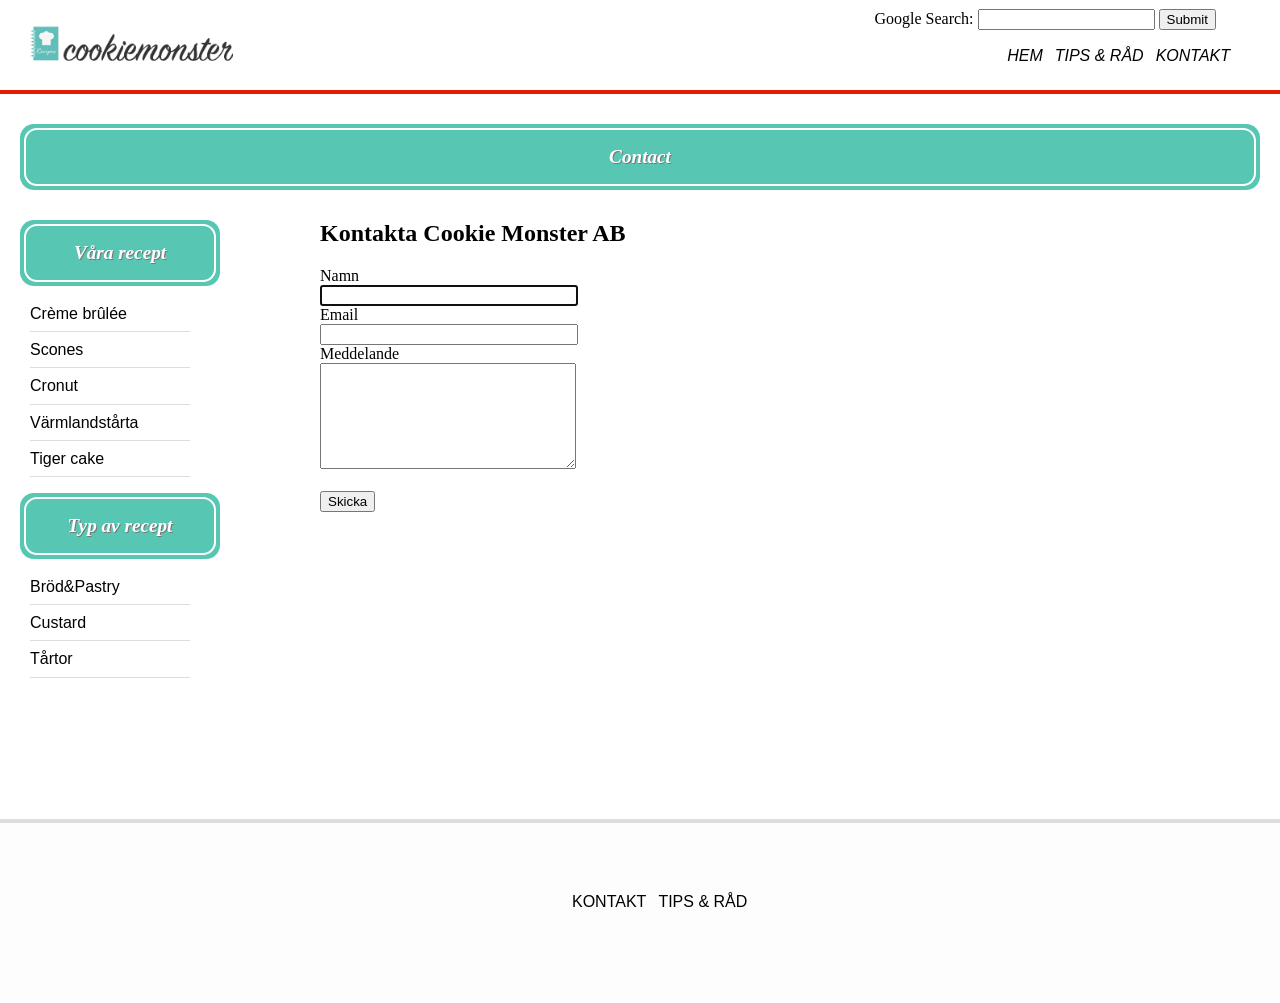
<file: contact.html>
<!Doctype html>
<html>
<head>
    <meta charset="utf-8">
    <title>Contact</title>
    <link rel="stylesheet" href="style/main-style.css">
    <script src="https://ajax.googleapis.com/ajax/libs/jquery/1.12.0/jquery.min.js"></script>
</head>
<body id="contactpage">
<div id="header"></div>
<main>
    <div class="info-box">
    <h1>Contact</h1>
    </div>
    <div id="aside"></div>
    <form class="contactForm" action="/" method="post">
    <h2>Kontakta Cookie Monster AB</h2>
    <label>
        <span>Namn</span><br/>
        <input  style="margin-right:10px; width:250px;" type="text" tabindex="1" required autofocus>
        <br/>
    </label>
    <label>
        <span>Email</span><br/>
        <input style="margin-right:10px; width:250px;" type="email" tabindex="2" required>
        <br/>
    </label>
    <label>
        <span>Meddelande</span><br/>
        <textarea style="margin-right:10px; width:250px; height: 100px;" tabindex="10" required></textarea>
    <br/>
    </label>
    <br>
    <button name="submit" type="submit" id="contact-submit">Skicka</button>
    </form>
</main>
<div id="footer"></div>
<script type="text/javascript" src="js/script.js"></script>
</body>
</html>
</file>
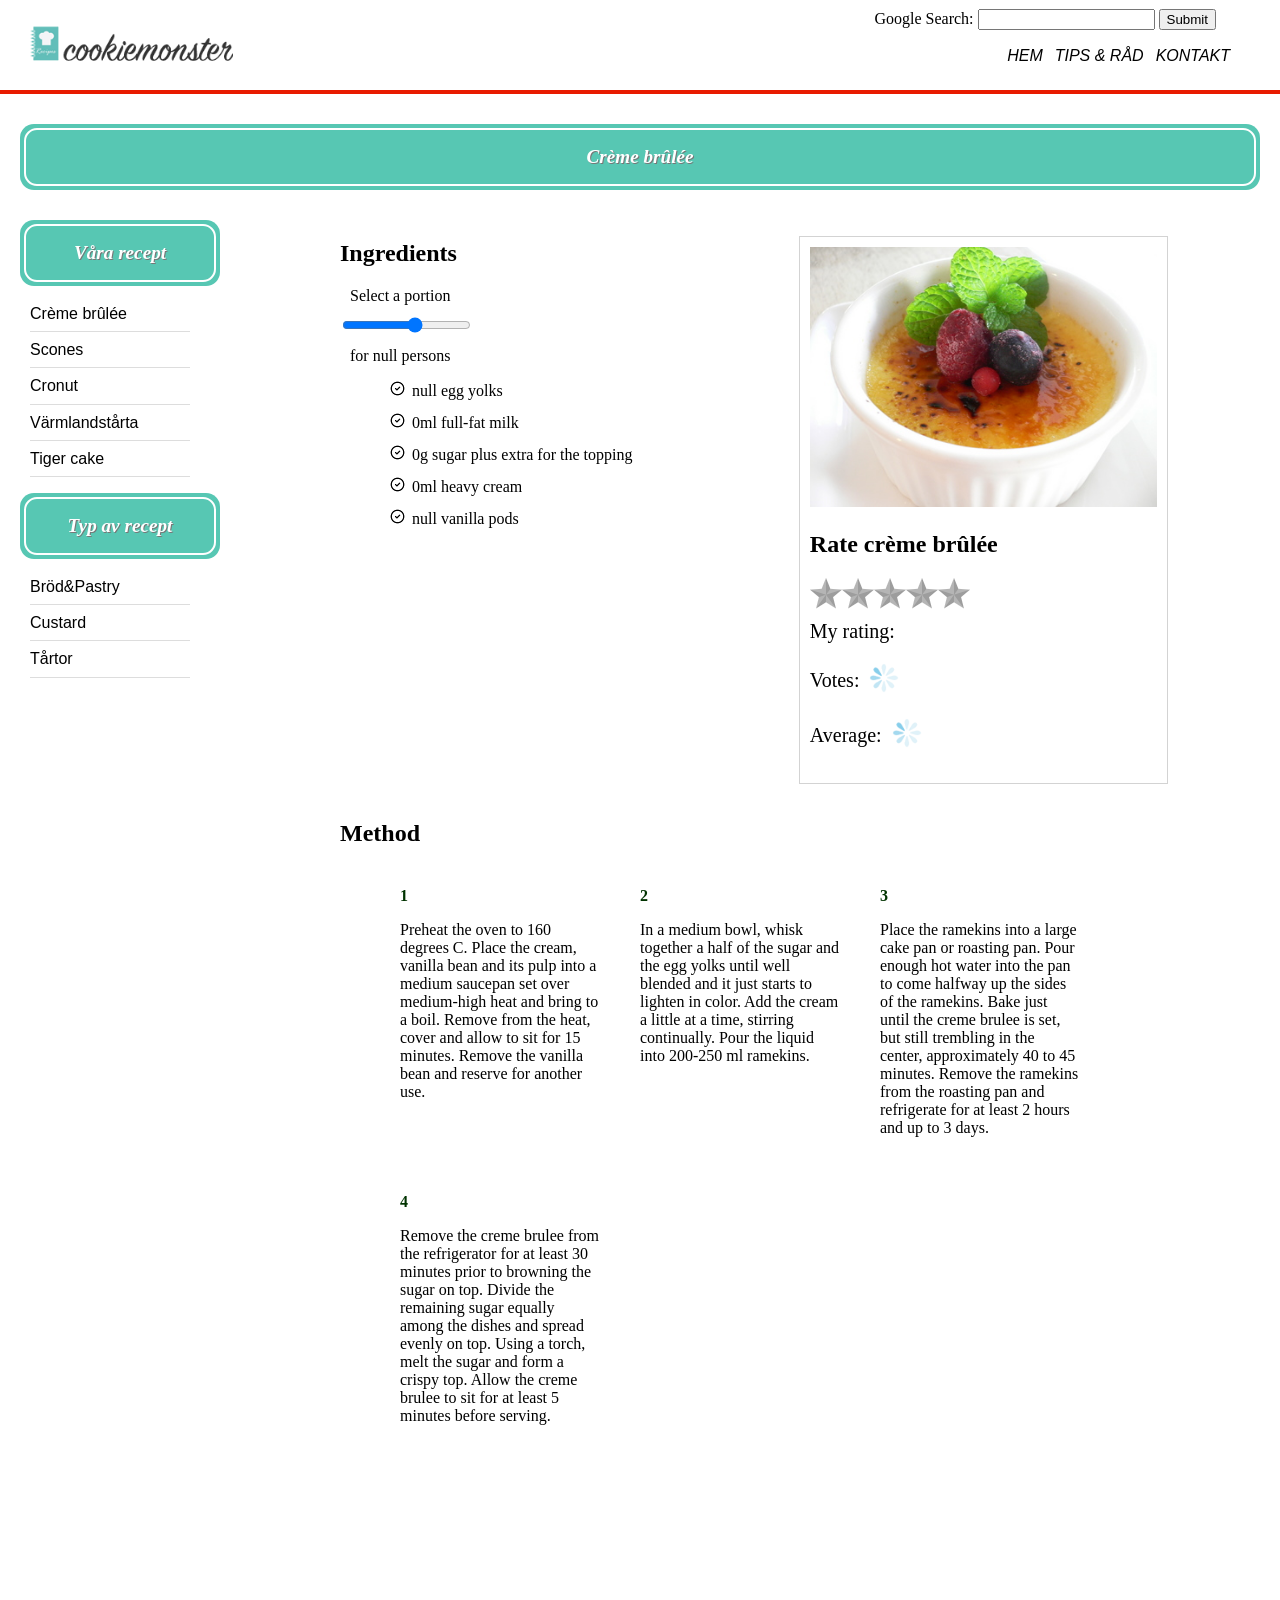
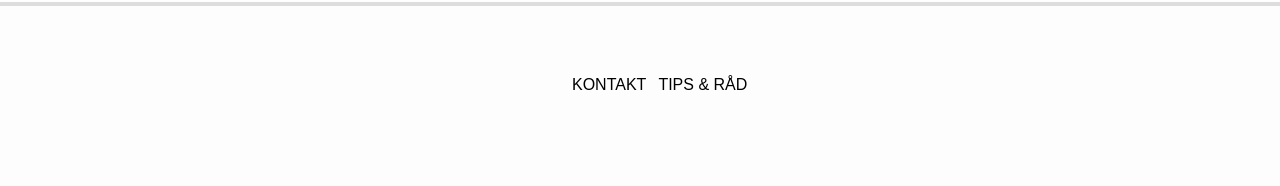
<file: creme_brulee.html>
<!Doctype html>
<html>
<head>
    <meta charset="utf-8">
    <title>Crème brûlée</title>
    <link rel="stylesheet" href="style/main-style.css">
    <link rel="stylesheet" href="style/recipe-style.css">
    <script src="https://ajax.googleapis.com/ajax/libs/jquery/1.12.0/jquery.min.js"></script>
<body id="page1">
<div id="header"></div>

<main>
    <div class="info-box">
        <h1>Crème brûlée</h1>
    </div>
    <div id="aside"></div>
    <section id="recipe_above">
        <figure>
            <img src="img/creme_brulee_recipe_page/cb2.jpg" alt="crème brûlée">
            <h2>Rate crème brûlée</h2>
            <form class="ratingForm" id="cbForm">
                <input class="stars" type="radio" id="star1" name="rating" value="1" /><label for="star1" title="Meh!"></label>
                <input class="stars" type="radio" id="star2" name="rating" value="2" /><label for="star2" title="Kinda ok"></label>
                <input class="stars" type="radio" id="star3" name="rating" value="3" /><label for="star3" title="Yeah sure"></label>
                <input class="stars" type="radio" id="star4" name="rating" value="4" /><label for="star4" title="Pretty good"></label>
                <input class="stars" type="radio" id="star5" name="rating" value="5" /><label for="star5" title="Creme brûlée rocks!"></label>
            </form>
            <p class="ratingForm">My rating: <span id="myRating"></span></p>
            <p class="ratingForm">Votes: <span id="votes"></span></p>
            <p class="ratingForm">Average: <span id="average"></span></p>
        </figure>

        <h2>Ingredients</h2>
        <p id="select_a_portion">Select a portion </p>
        <input id="quantity" type="range" min="1" max="8" step="1" onload="displaySlider(); changePortion(1)" oninput="changePortion(1)">
        <p id="selectedPortion"></p>
        <ul id="ingredients">
            <li id="egg_yolk"></li>
            <li id="milk"></li>
            <li id="sugar"></li>
            <li id="heavy_cream"></li>
            <li id="vanilla_pod"></li>
        </ul>
    </section>
     <section id="recipe_bottom">
        <h2>Method</h2>
        <ol id="method">
            <li>
                <p>
                    Preheat the oven to 160 degrees C.
                    Place the cream, vanilla bean and its pulp into a medium saucepan set over medium-high heat and
                    bring to a boil. Remove from the heat, cover and allow to sit for 15 minutes. Remove the vanilla bean
                    and reserve for another use.
                </p>
            </li>
            <li>
                <p>
                    In a medium bowl, whisk together a half of the sugar and the egg yolks until well blended and it
                    just starts to lighten in color. Add the cream a little at a time, stirring continually. Pour the
                    liquid into 200-250 ml ramekins.
                </p>
            </li>
            <li>
                <p>
                    Place the ramekins into a large cake pan or roasting pan. Pour enough hot water into the pan to
                    come halfway up the sides of the ramekins. Bake just until the creme brulee is set, but still trembling
                    in the center, approximately 40 to 45 minutes. Remove the ramekins from the roasting pan and refrigerate
                    for at least 2 hours and up to 3 days.
                </p>
            </li>
            <li>
                <p>
                    Remove the creme brulee from the refrigerator for at least 30 minutes prior to browning the sugar on top.
                    Divide the remaining sugar equally among the dishes and spread evenly on top. Using
                    a torch, melt the sugar and form a crispy top. Allow the creme brulee to sit for at least 5 minutes
                    before serving.
                </p>
            </li>
        </ol>
     </section>
</main>
<div id="footer"></div>
<script type="text/javascript" src="js/script.js"></script>
</body>
</html>
</file>
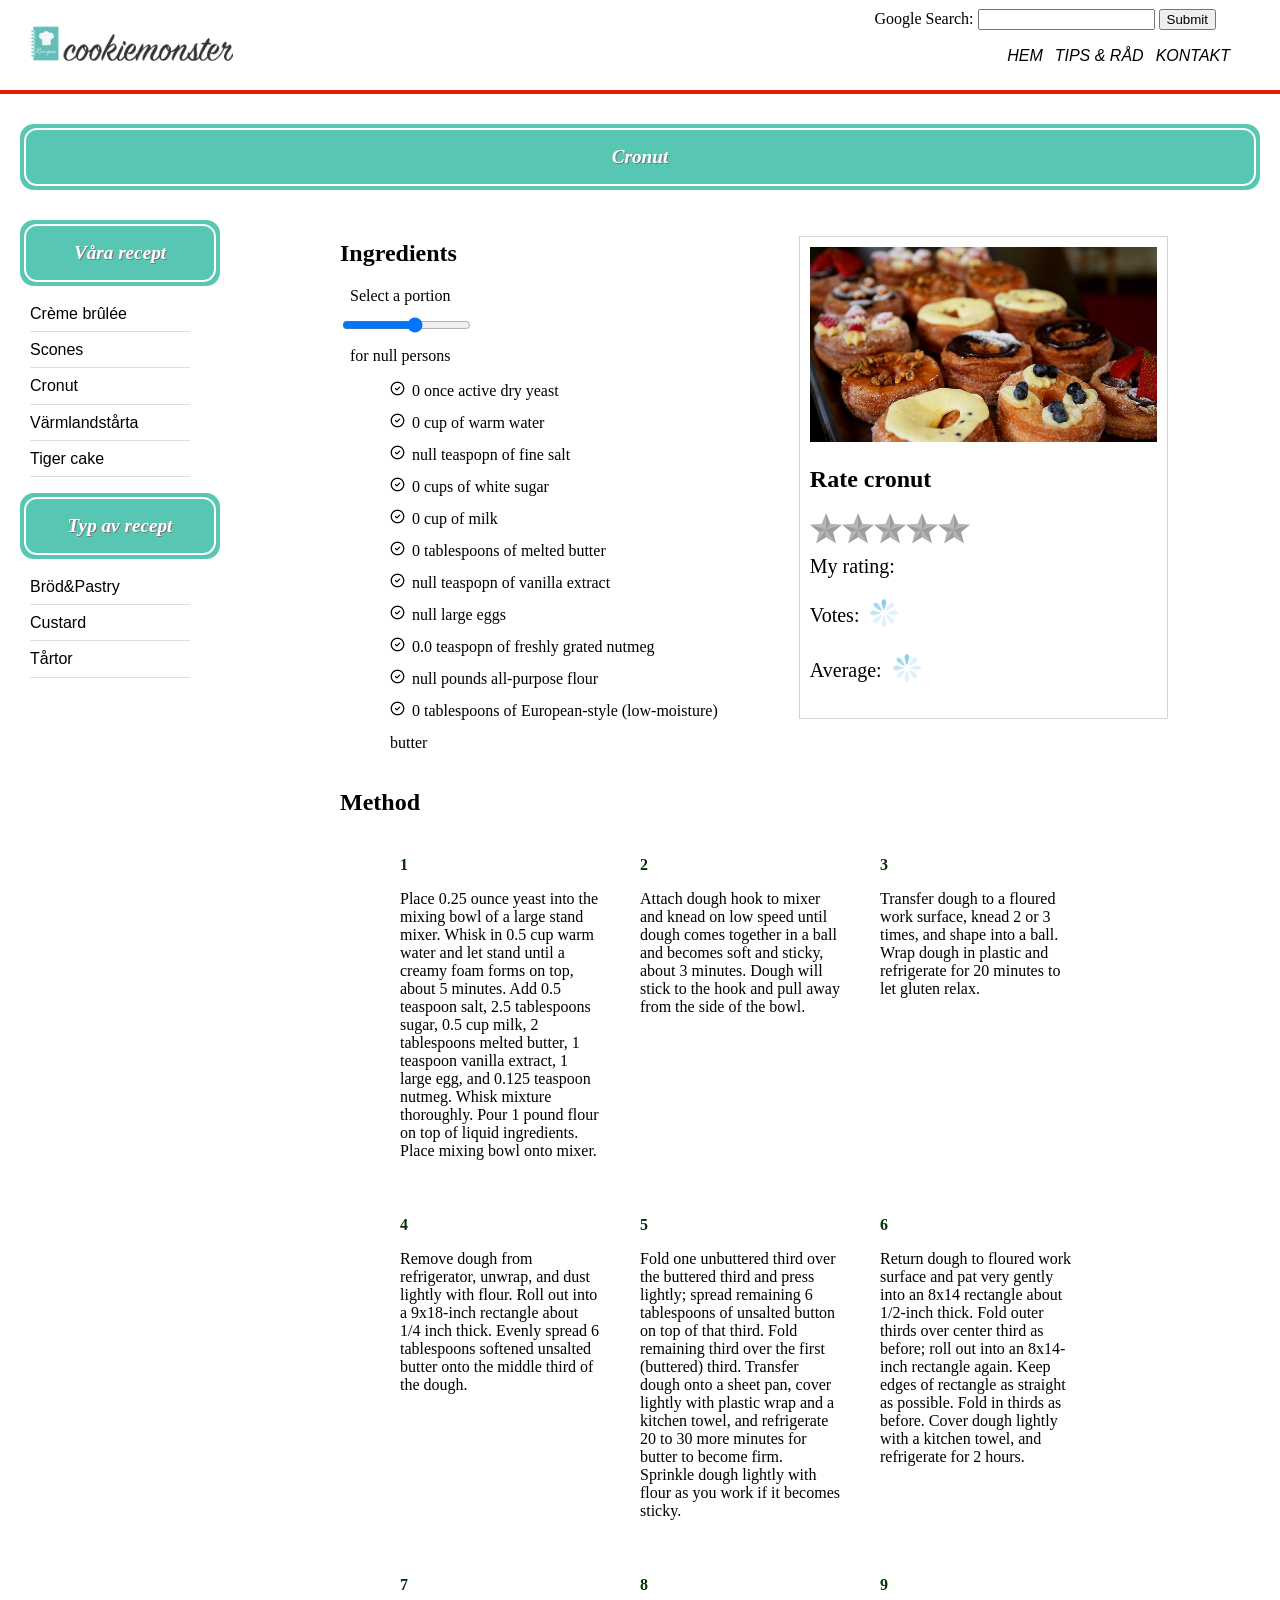
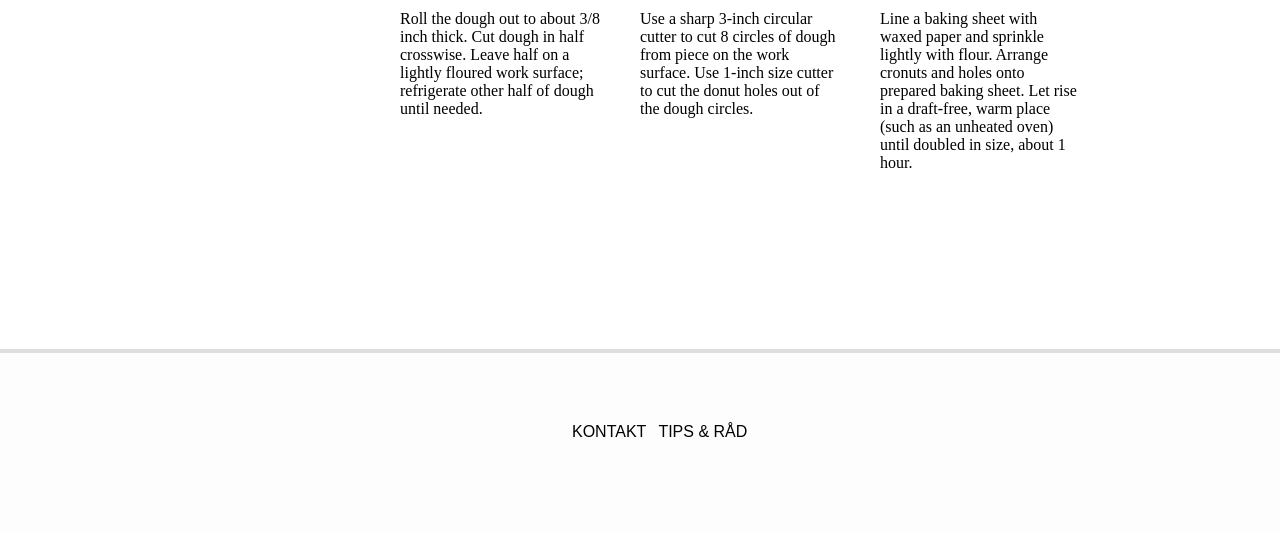
<file: cronut.html>
<!Doctype html>
<html>
<head>
    <title>Cronut</title>
    <meta charset="utf-8">
    <link rel="stylesheet" href="style/main-style.css">
    <link rel="stylesheet" href="style/recipe-style.css">
    <script src="https://ajax.googleapis.com/ajax/libs/jquery/1.12.0/jquery.min.js"></script>

</head>
<body id="page3">
<div id="header"></div>
<main>
    <div class="info-box">
        <h1>Cronut</h1>
    </div>
    <div id="aside"></div>
    <section id="recipe_above">
        <figure>
            <img src="img/cronut_recipe_page/cronut2.jpg" alt="cronut">
            <h2>Rate cronut</h2>
            <form class="ratingForm">
                <input class="stars" type="radio" id="star1" name="rating" value="1" /><label for="star1" title="Meh!"></label>
                <input class="stars" type="radio" id="star2" name="rating" value="2" /><label for="star2" title="Kinda ok"></label>
                <input class="stars" type="radio" id="star3" name="rating" value="3" /><label for="star3" title="Yeah sure"></label>
                <input class="stars" type="radio" id="star4" name="rating" value="4" /><label for="star4" title="Pretty good"></label>
                <input class="stars" type="radio" id="star5" name="rating" value="5" /><label for="star5" title="Cronut rocks!"></label>
            </form>
            <p class="ratingForm">My rating: <span id="myRating"></span></p>
            <p class="ratingForm">Votes: <span id="votes"></span></p>
            <p class="ratingForm">Average: <span id="average"></span></p>
        </figure>
        <h2>Ingredients</h2>
        <p id="select_a_portion">Select a portion </p>
        <input id="quantity" type="range" min="1" max="8" step="1" onload="displaySlider(); changePortion(3)" oninput="changePortion(3)">
        <p id="selectedPortion"></p>
        <ul id="ingredients">
            <li id="yeast"></li>
            <li id="water"></li>
            <li id="salt_cronut"></li>
            <li id="sugar_cronut"></li>
            <li id="milk_cronut"></li>
            <li id="melted_butter"></li>
            <li id="vanilla_extract"></li>
            <li id="egg_cronut"></li>
            <li id="nutmeg"></li>
            <li id="flour_cronut"></li>
            <li id="european_butter"></li>
        </ul>
    </section>
    <section id="recipe_bottom">
    <h2>Method</h2>
    <ol id="method">
        <li>
            <p>
                Place 0.25 ounce yeast into the mixing bowl of a large stand mixer.
                Whisk in 0.5 cup warm water and let stand until a creamy foam forms on top,
                about 5 minutes. Add 0.5 teaspoon salt, 2.5 tablespoons sugar, 0.5 cup milk,
                2 tablespoons melted butter, 1 teaspoon vanilla extract, 1 large egg, and
                0.125 teaspoon nutmeg. Whisk mixture thoroughly. Pour 1 pound flour on top of
                liquid ingredients. Place mixing bowl onto mixer.
            </p>
        </li>
        <li>
            <p>
                Attach dough hook to mixer and knead on low speed until dough comes together in a ball and becomes soft
                and sticky, about 3 minutes. Dough will stick to the hook and pull away from the
                side of the bowl.
            </p>
        </li>
        <li>
            <p>
                Transfer dough to a floured work surface, knead 2 or 3 times, and shape into a ball.
                Wrap dough in plastic and refrigerate for 20 minutes to let gluten relax.
            </p>
        </li>
        <li>
            <p>
                Remove dough from refrigerator, unwrap, and dust lightly with flour. Roll out into a
                9x18-inch rectangle about 1/4 inch thick. Evenly spread 6 tablespoons softened
                unsalted butter onto the middle third of the dough.
            </p>
        </li>
        <li>
            <p>
                Fold one unbuttered third over
                the buttered third and press lightly; spread remaining 6 tablespoons of unsalted
                button on top of that third. Fold remaining third over the first (buttered) third.
                Transfer dough onto a sheet pan, cover lightly with plastic wrap and a kitchen towel,
                and refrigerate 20 to 30 more minutes for butter to become firm. Sprinkle dough
                lightly with flour as you work if it becomes sticky.
            </p>
        </li>
        <li>
            <p>
                Return dough to floured work surface and pat very gently into an 8x14 rectangle about 1/2-inch thick.
                Fold outer thirds over center third as before; roll out into an 8x14-inch rectangle again.
                Keep edges of rectangle as straight as possible. Fold in thirds as before. Cover dough lightly
                with a kitchen towel, and refrigerate for 2 hours.
            </p>
        </li>
        <li>
            <p>
                Roll the dough out to about 3/8 inch thick. Cut dough in half crosswise. Leave half on a lightly
                floured work surface; refrigerate other half of dough until needed.
            </p>
        </li>
        <li>
            <p>
                Use a sharp 3-inch circular cutter to cut 8 circles of dough from piece on the work surface. Use
                1-inch size cutter to cut the donut holes out of the dough circles.
            </p>
        </li>
        <li>
            <p>
                Line a baking sheet with waxed paper and sprinkle lightly with flour. Arrange
                cronuts and holes onto prepared baking sheet. Let rise in a draft-free, warm place
                (such as an unheated oven) until doubled in size, about 1 hour.
            </p>
        </li>
    </ol>
    </section>
</main>
<div id="footer"></div>
<script type="text/javascript" src="js/script.js"></script>
</body>
</html>
</file>
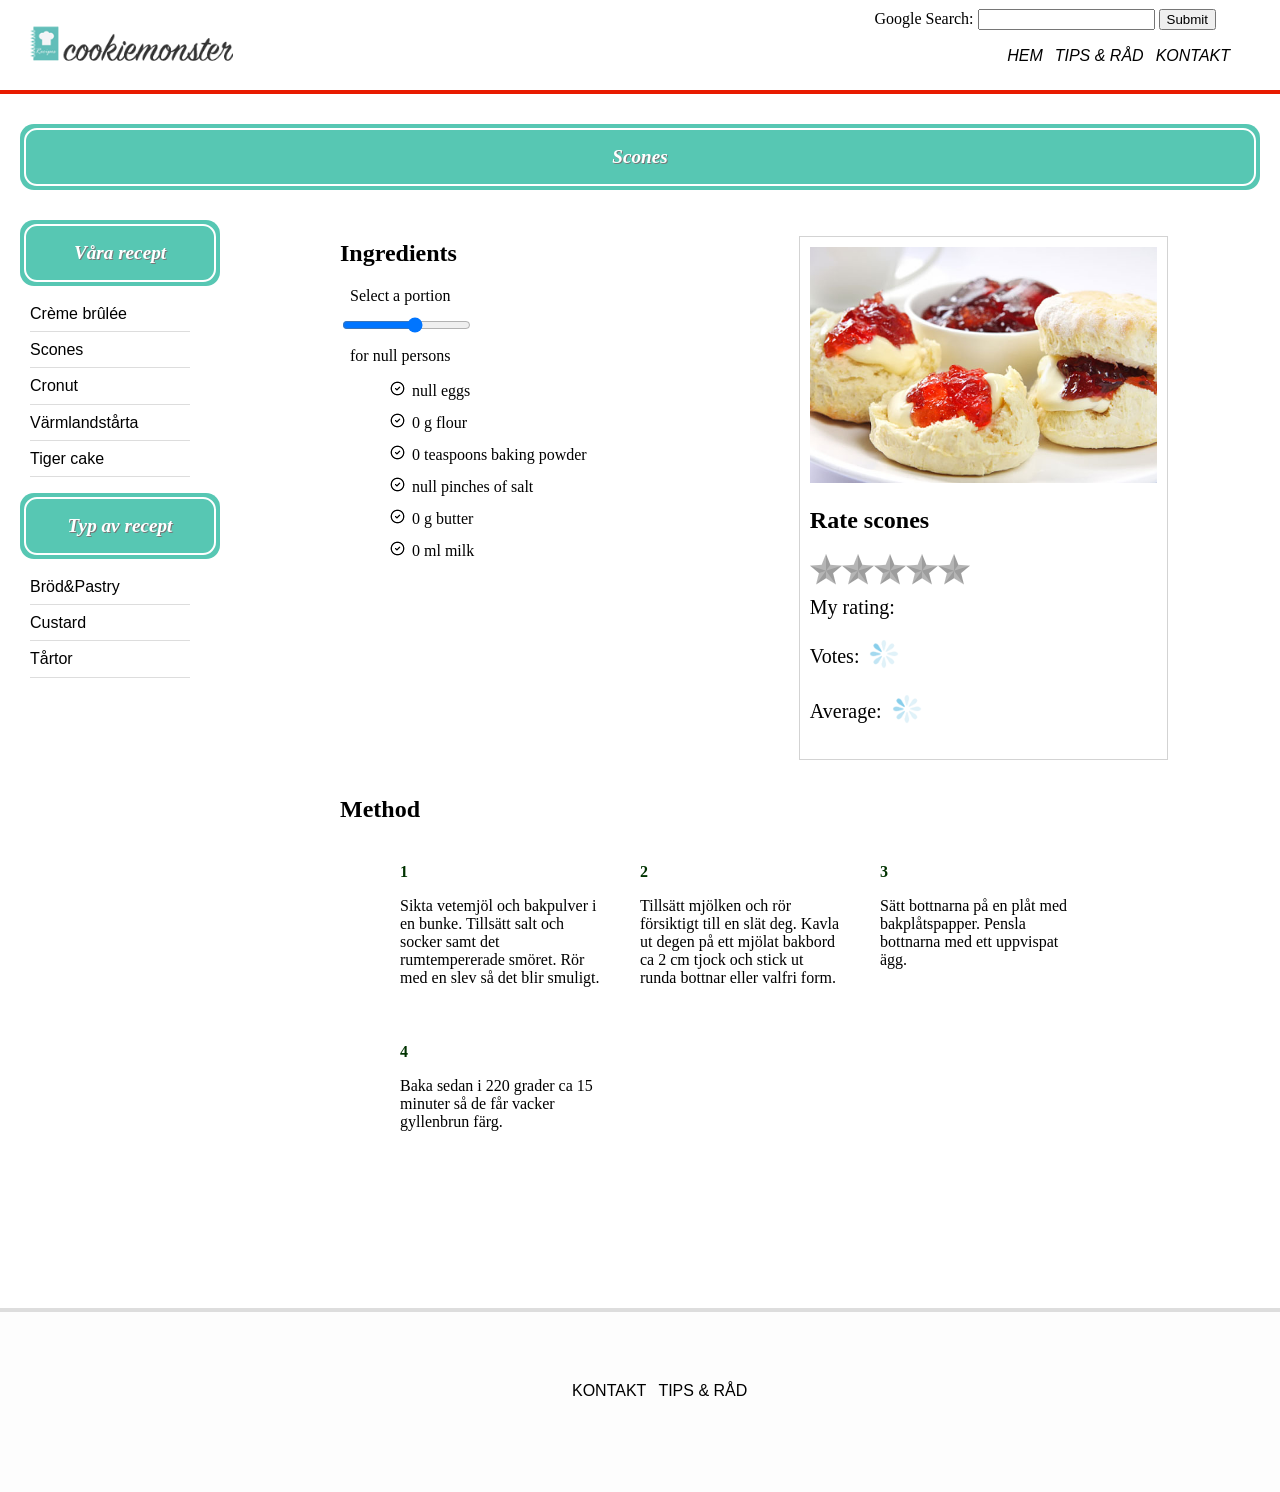
<file: scones.html>
<!Doctype html>
<html>
<head>
    <meta charset="utf-8">
    <title>Receptsidan</title>
    <link rel="stylesheet" href="style/main-style.css">
    <link rel="stylesheet" href="style/recipe-style.css">
    <script src="https://ajax.googleapis.com/ajax/libs/jquery/1.12.0/jquery.min.js"></script>

</head>
<body id="page2">
<div id="header"></div>
<main>
    <div class="info-box">
        <h1>Scones</h1>
    </div>
    <div id="aside"></div>
    <section id="recipe_above">
        <figure>
            <img src="img/scones_recipe_page/scones2.jpg" alt="scones">
            <h2>Rate scones</h2>
            <form class="ratingForm">
                <input class="stars" type="radio" id="star1" name="rating" value="1" /><label for="star1" title="Meh!"></label>
                <input class="stars" type="radio" id="star2" name="rating" value="2" /><label for="star2" title="Kinda ok"></label>
                <input class="stars" type="radio" id="star3" name="rating" value="3" /><label for="star3" title="Yeah sure"></label>
                <input class="stars" type="radio" id="star4" name="rating" value="4" /><label for="star4" title="Pretty good"></label>
                <input class="stars" type="radio" id="star5" name="rating" value="5" /><label for="star5" title="Scones rocks!"></label>
            </form>
            <p class="ratingForm">My rating: <span id="myRating"></span></p>
            <p class="ratingForm">Votes: <span id="votes"></span></p>
            <p class="ratingForm">Average: <span id="average"></span></p>
        </figure>
        <h2>Ingredients</h2>
        <p id="select_a_portion">Select a portion </p>
        <input id="quantity" type="range" min="1" max="8" step="1" onload="displaySlider(); changePortion(2)" oninput="changePortion(2)">
        <p id="selectedPortion"></p>
        <ul id="ingredients">
            <li id="egg_scones"></li>
            <li id="flour_scones"></li>
            <li id="bp_scones"></li>
            <li id="salt_scones"></li>
            <li id="butter_scones"></li>
            <li id="milk_scones"></li>
        </ul>
    </section>
    <section id="recipe_bottom">
    <h2>Method</h2>
    <ol id="method">
        <li>
            <p>
                Sikta vetemjöl och bakpulver i en bunke.
                Tillsätt salt och socker samt det rumtempererade smöret. Rör med en slev så det blir smuligt.
            </p>
        </li>
        <li>
            <p>
                Tillsätt mjölken och rör försiktigt till en slät deg.
                Kavla ut degen på ett mjölat bakbord ca 2 cm tjock och stick ut runda bottnar eller valfri form.
            </p>
        </li>
        <li>
            <p>
                Sätt bottnarna på en plåt med bakplåtspapper.
                Pensla bottnarna med ett uppvispat ägg.
            </p>
        </li>
        <li>
            <p>
                Baka sedan i 220 grader ca 15 minuter så de får vacker gyllenbrun färg.
            </p>
        </li>
    </ol>
    </section>
</main>
<div id="footer"></div>
<script type="text/javascript" src="js/script.js"></script>
</body>
</html>
</file>
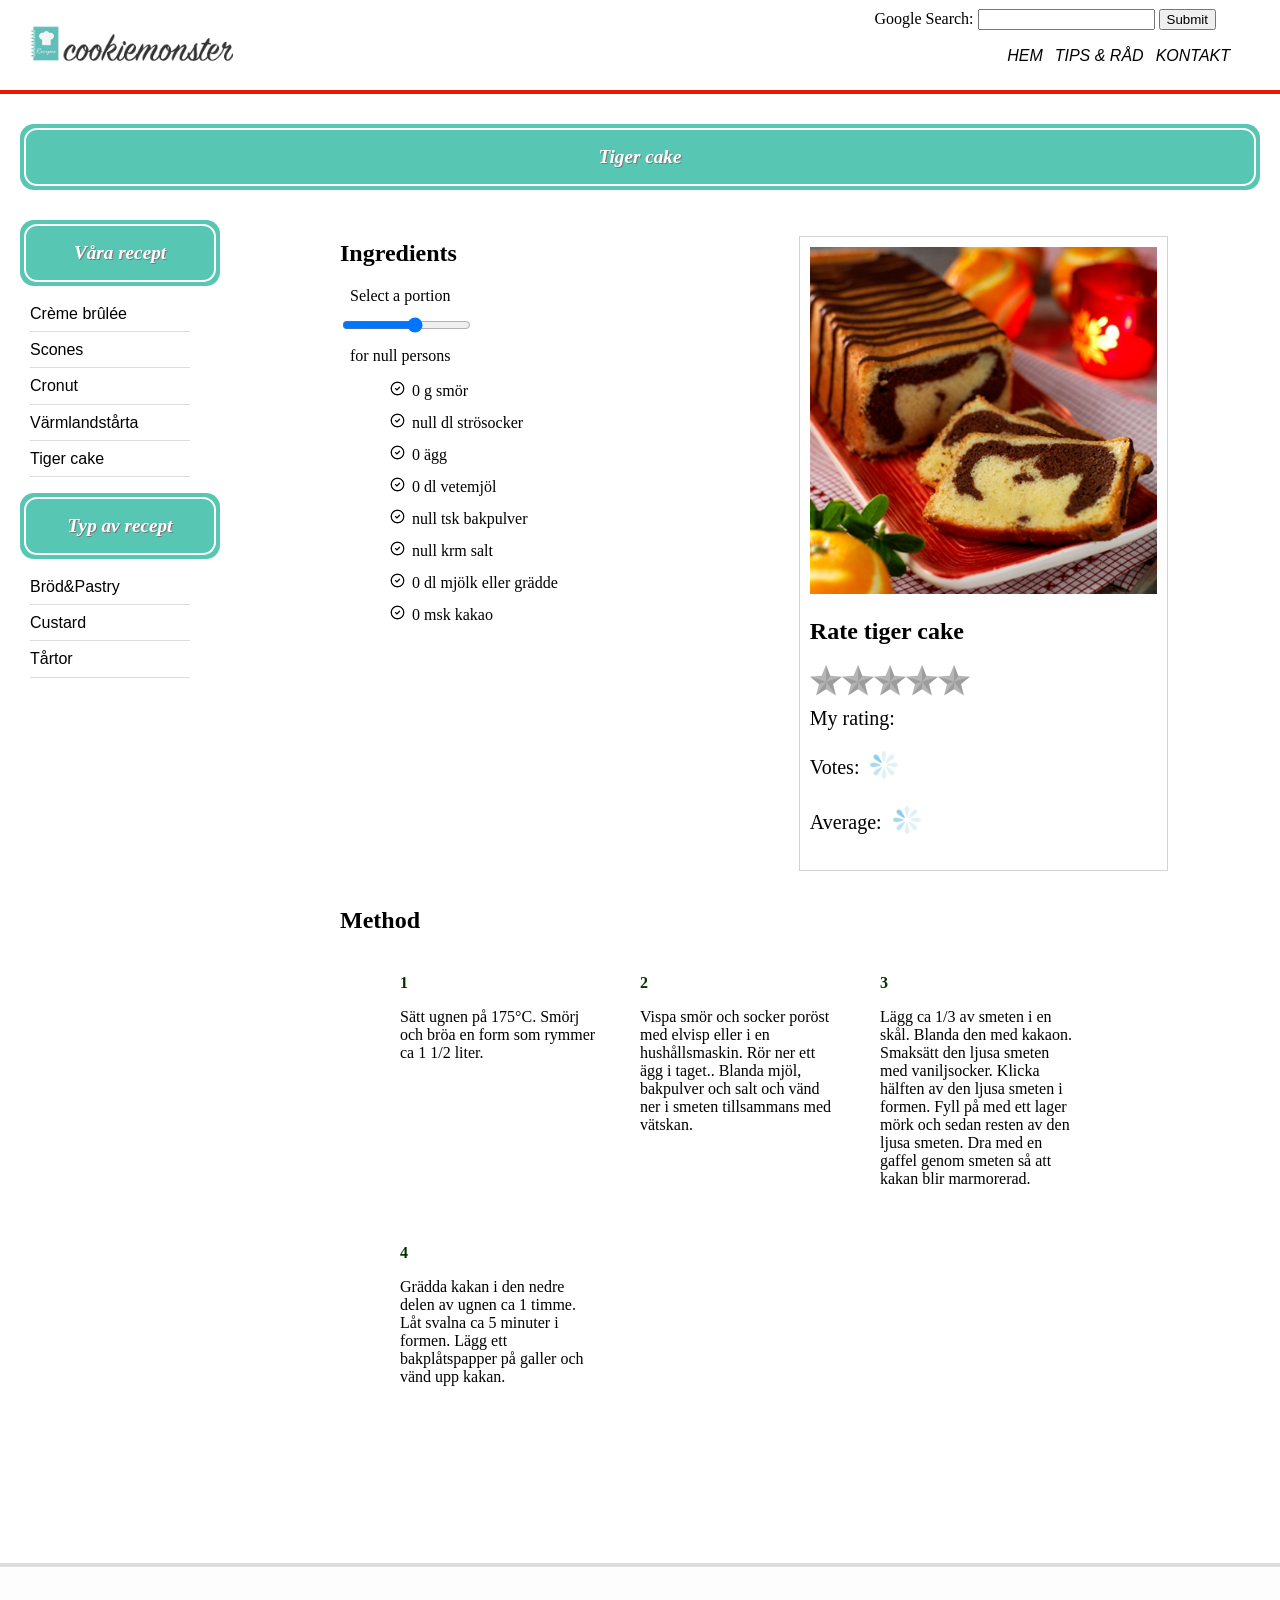
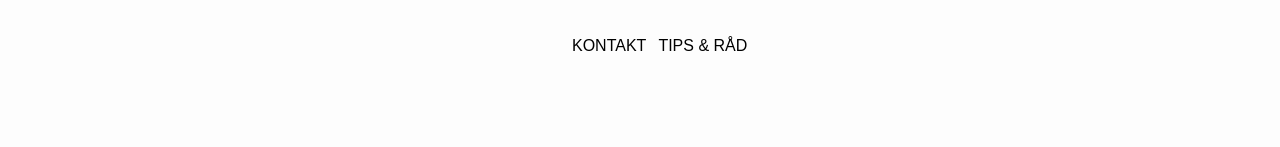
<file: tigercake.html>
<!Doctype html>
<html>
<head>
    <meta charset="utf-8">
    <title>Tiger cake</title>
    <link rel="stylesheet" href="style/main-style.css">
    <link rel="stylesheet" href="style/recipe-style.css">
    <script src="https://ajax.googleapis.com/ajax/libs/jquery/1.12.0/jquery.min.js"></script>

</head>
<body id="page5">
<div id="header"></div>
<main>
    <div class="info-box">
        <h1>Tiger cake</h1>
    </div>
    <div id="aside"></div>
    <section id="recipe_above">
        <figure>
            <img src="img/tigercake_recipe_page/tigerkaka.jpg" alt="tiger cake">
            <h2>Rate tiger cake</h2>
            <form class="ratingForm" id="tigercakeForm">
                <input class="stars" type="radio" id="star1" name="rating" value="1" /><label for="star1" title="Meh!"></label>
                <input class="stars" type="radio" id="star2" name="rating" value="2" /><label for="star2" title="Kinda ok"></label>
                <input class="stars" type="radio" id="star3" name="rating" value="3" /><label for="star3" title="Yeah sure"></label>
                <input class="stars" type="radio" id="star4" name="rating" value="4" /><label for="star4" title="Pretty good"></label>
                <input class="stars" type="radio" id="star5" name="rating" value="5" /><label for="star5" title="Tiger cake rocks!"></label>
            </form>
            <p class="ratingForm">My rating: <span id="myRating"></span></p>
            <p class="ratingForm">Votes: <span id="votes"></span></p>
            <p class="ratingForm">Average: <span id="average"></span></p>
        </figure>
        <h2>Ingredients</h2>
        <p id="select_a_portion">Select a portion </p>
        <input id="quantity" type="range" min="1" max="8" step="1" onload="displaySlider(); changePortion(5)" oninput="changePortion(5)">
        <p id="selectedPortion"></p>
        <ul id="ingredients">
            <li id="smor_tk"></li>
            <li id="socker_tk"></li>
            <li id="egg_tk"></li>
            <li id="flour_tk"></li>
            <li id="bp_tk"></li>
            <li id="salt_tk"></li>
            <li id="milk_tk"></li>
            <li id="kakao_tk"></li>
        </ul>
    </section>
    <section id="recipe_bottom">
    <h2>Method</h2>
    <ol id="method">
        <li>
            <p>
                Sätt ugnen på 175°C.
                Smörj och bröa en form som rymmer ca 1 1/2 liter.
            </p>
        </li>
        <li>
            <p>
                Vispa smör och socker poröst med elvisp eller i en hushållsmaskin. Rör ner ett ägg i taget..
                Blanda mjöl, bakpulver och salt och vänd ner i smeten tillsammans med vätskan.
            </p>
        </li>
        <li>
            <p>
                Lägg ca 1/3 av smeten i en skål. Blanda den med kakaon. Smaksätt den ljusa smeten med vaniljsocker.
                Klicka hälften av den ljusa smeten i formen. Fyll på med ett lager mörk och sedan resten av den
                ljusa smeten. Dra med en gaffel genom smeten så att kakan blir marmorerad.
            </p>
        </li>
        <li>
            <p>
                Grädda kakan i den nedre delen av ugnen ca 1 timme. Låt svalna ca 5 minuter i formen.
                Lägg ett bakplåtspapper på galler och vänd upp kakan.
            </p>
        </li>
    </ol>
    </section>
</main>
<div id="footer"></div>
<script type="text/javascript" src="js/script.js"></script>
</body>
</html>
</file>
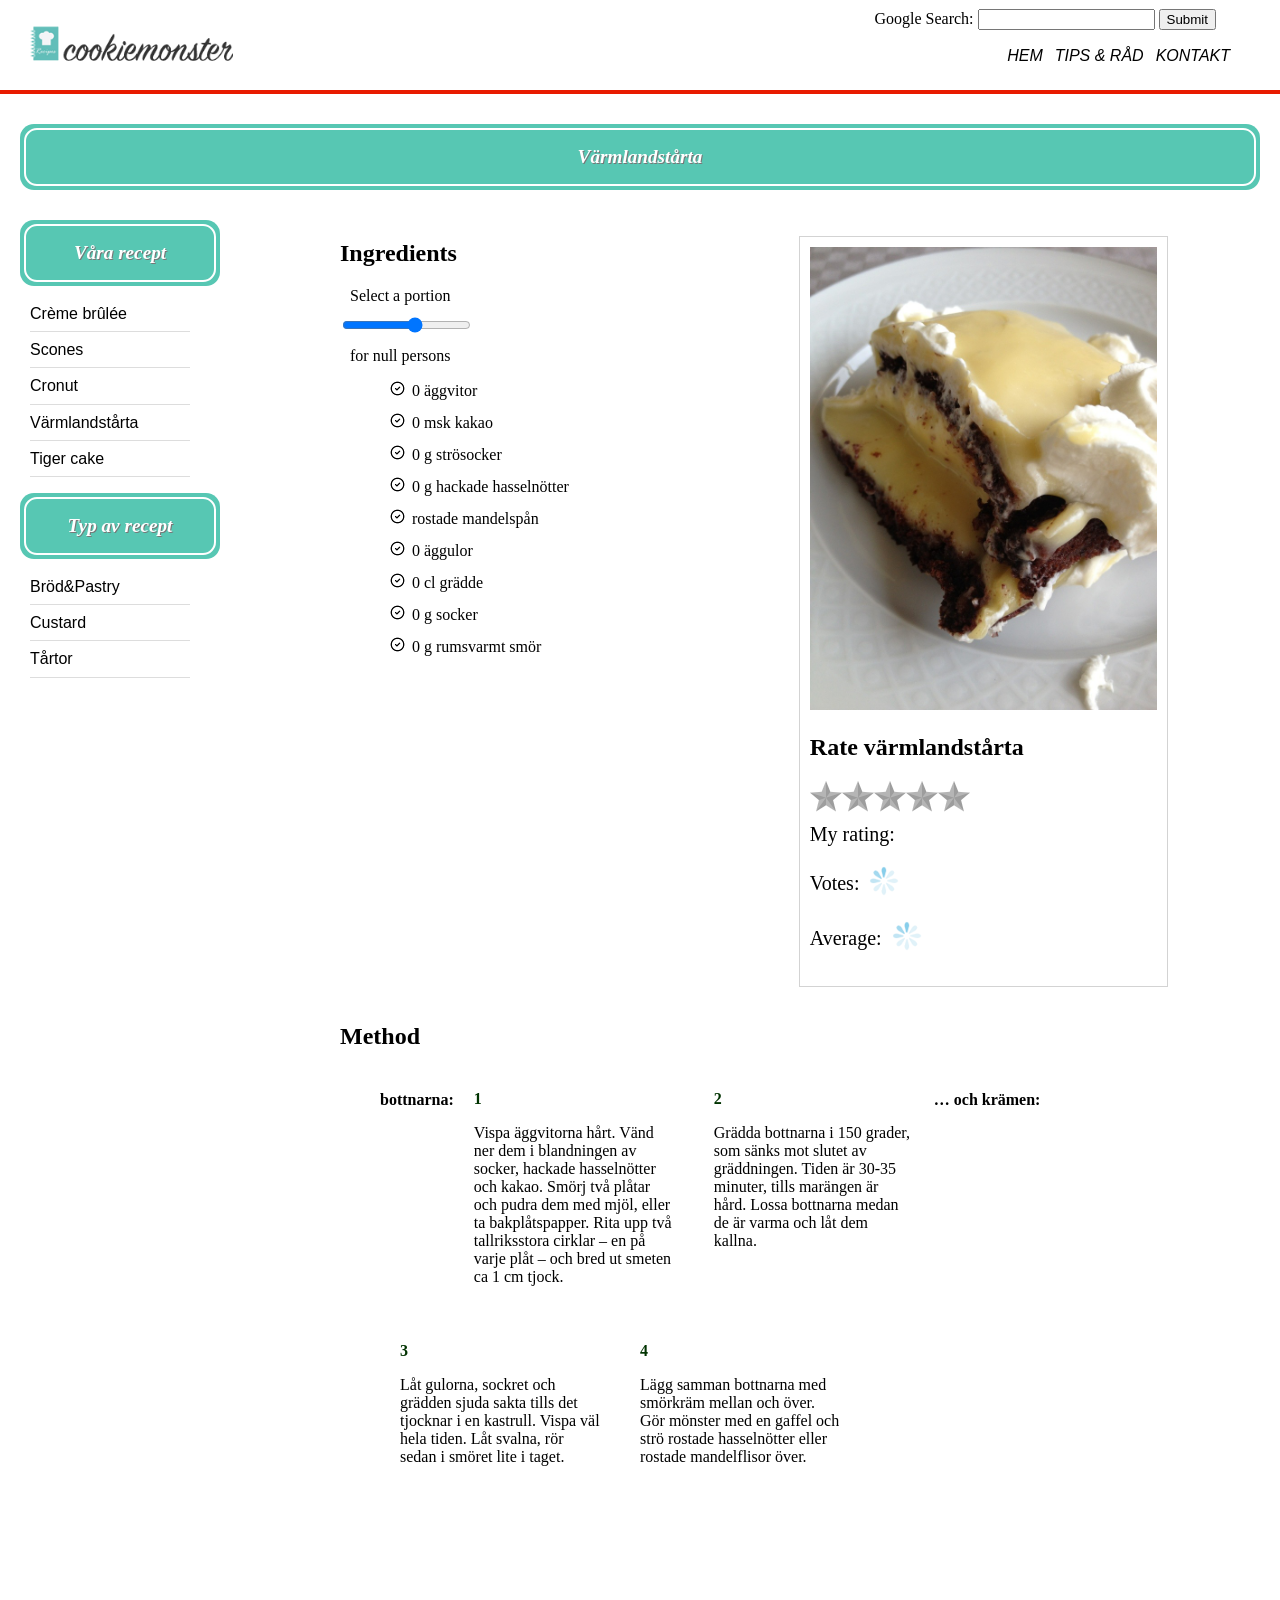
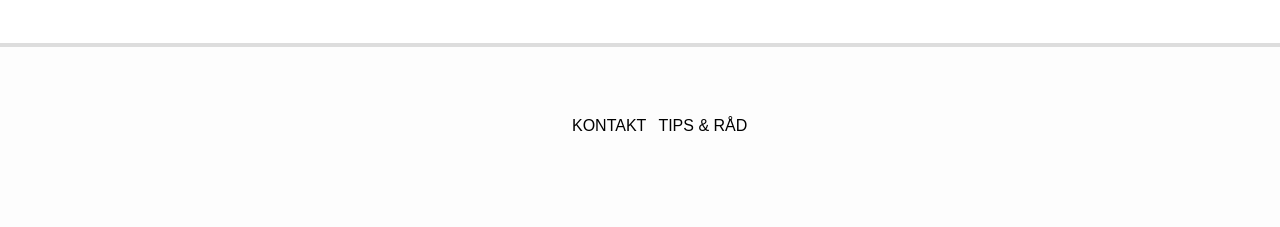
<file: varmlandstarta.html>
<!Doctype html>
<html>
<head>
    <meta charset="utf-8">
    <title>Värmlandstårta</title>
    <link rel="stylesheet" href="style/main-style.css">
    <link rel="stylesheet" href="style/recipe-style.css">
    <script src="https://ajax.googleapis.com/ajax/libs/jquery/1.12.0/jquery.min.js"></script>
</head>
<body id="page4">
<div id="header"></div>
<main>
    <div class="info-box">
        <h1>Värmlandstårta</h1>
    </div>
    <div id="aside"></div>
    <section id="recipe_above">
        <figure>
            <img src="img/vlt.jpg" alt="varmlandtårta">
            <h2>Rate värmlandstårta</h2>
            <form class="ratingForm" id="va">
                <input class="stars" type="radio" id="star1" name="rating" value="1" /><label for="star1" title="Meh!"></label>
                <input class="stars" type="radio" id="star2" name="rating" value="2" /><label for="star2" title="Kinda ok"></label>
                <input class="stars" type="radio" id="star3" name="rating" value="3" /><label for="star3" title="Yeah sure"></label>
                <input class="stars" type="radio" id="star4" name="rating" value="4" /><label for="star4" title="Pretty good"></label>
                <input class="stars" type="radio" id="star5" name="rating" value="5" /><label for="star5" title="Värmlandstårta rocks!"></label>
            </form>
            <p class="ratingForm">My rating: <span id="myRating"></span></p>
            <p class="ratingForm">Votes: <span id="votes"></span></p>
            <p class="ratingForm">Average: <span id="average"></span></p>
        </figure>
        <h2>Ingredients</h2>
        <p id="select_a_portion">Select a portion </p>
        <input id="quantity" type="range" min="1" max="8" step="1" onload="displaySlider(); changePortion(4)" oninput="changePortion(4)">
        <p id="selectedPortion"></p>
        <ul id="ingredients">
            <li id="egg_white"></li>
            <li id="kakao"></li>
            <li id="strosocker"></li>
            <li id="hasselnotter"></li>
            <li id="mandelspan"></li>
            <li id="eggyolk_vl"></li>
            <li id="gradde_vl"></li>
            <li id="socker_kram_vl"></li>
            <li id="smor_vl"></li>
        </ul>
    </section>
    <section id="recipe_bottom">
    <h2>Method</h2>
    <ol id="method">
        <h4>bottnarna:</h4>
        <li>
            <p>
                Vispa äggvitorna hårt. Vänd ner dem i blandningen av socker, hackade hasselnötter och
                kakao. Smörj två plåtar och pudra dem med mjöl, eller ta bakplåtspapper.
                Rita upp två tallriksstora cirklar – en på varje plåt – och bred ut smeten ca 1 cm
                tjock.
            </p>
        </li>
        <li>
            <p>
                Grädda bottnarna i 150 grader, som sänks mot slutet av gräddningen.
                Tiden är 30-35 minuter, tills marängen är hård. Lossa bottnarna medan de är
                varma och låt dem kallna.
            </p>
        </li>
        <h4>… och krämen:</h4>
        <li>
            <p>
                Låt gulorna, sockret och grädden sjuda sakta tills det tjocknar i en kastrull. Vispa väl hela tiden.
                Låt svalna, rör sedan i smöret lite i taget.
            </p>

        </li>
        <li>
            <p>
                Lägg samman bottnarna med smörkräm mellan och över. Gör mönster med en gaffel och strö rostade
                hasselnötter eller rostade mandelflisor över.
            </p>

        </li>
    </ol>
    </section>
</main>
<div id="footer"></div>
<script type="text/javascript" src="js/script.js"></script>
</body>
</html>
</file>
<file: style/main-style.css>
html, body {
    height: 100%;
    width: 100%;
}

a {
    color: #000000;
    background-color: transparent;
    text-decoration: none
}

a:visited {
    color: #000;
    background-color: transparent;
    text-decoration: none
}

a:hover {
    color: #57c7b3;
    background-color: transparent;
    text-decoration: none
}

a:active {
    color: #000;
    background-color: transparent;
    text-decoration: none
}

header {
    background: #ffffff;
    border-bottom: 4px solid #e81b00;
    position: fixed;
    top: 0px;
    z-index: 100;
    width: 100%;
    height: 70px;
    padding-top: 20px;
}

.header-text {
    border-bottom: 1px solid #ccc;
    float: left;
    font-family: "AkkuratRegular", Arial, Helvetica, sans-serif;
    font-size: 20px;
    font-weight: 300;
    line-height: 2px;
    margin-bottom: 23px;
    text-align: center;
    text-transform: uppercase;
    width: 100%;
}

.header-text span {
    background: #fff none repeat scroll 0 0;
    font-family: "Open Sans", Arial, Helvetica, sans-serif;
    font-size: 16px;
    font-weight: 300;
    padding: 0 20px;
    position: relative;
    top: 1px;
}

#logo {
    margin: 0 auto;
    width: 225px;
    height: 57px;
    margin-left: 20px;
}

.header-links {
    font-family: "AkkuratRegular", Arial, Helvetica, sans-serif;
    font-size: 1rem;
    font-style: italic;
    margin: -40px 40px 0 auto;
    padding: 10px;
    text-transform: uppercase;
    width: 300px;
}

.header-links li {
    float: right;
    list-style: none;
    margin-left: 12px;
}

img {
    width: 100%;
    height: auto;
}

#h1 {
    font-size: 20px;
}

body {
    width: 100%;
    margin: -34px 0px 0px;
    font-size: 100%;
}

main {
    overflow: auto;
    margin-top: 128px;
    padding: 30px 20px 130px;
    padding-bottom: 120px;
}

aside {
    float: left;
    width: 200px;
    margin-right: 100px;
}

.left-menu {
    list-style: none;
    margin-top: -20px;
}

.left-menu-header {
    background: #57c7b3;
    color: #fff;
    padding: 6px;
    height: 30px;
}

.left-menu-heading {
    color: #fff;
    font-weight: 600;
    margin-top: -10px;
    margin-left: 3px;
}

.left-menu li {
    border-bottom: 1px solid #ddd;
    line-height: 2.2;
    margin-left: -30px;
    width: 160px;
    font-size: 1rem;
    font-family: "AkkuratRegular", Arial, Helvetica, sans-serif;
}

section {
    float: left;
    margin-left: 20px;
    width: 70%;
    position: relative;
}

.recepi-of-the-day {
    border: 1px solid #ddd;
    padding: 10px;
    width: 97.6%;
    height: auto;
    -moz-border-radius: 10px 10px 10px 10px;
    -webkit-border-radius: 10px 10px 10px 10px;
    border-radius: 10px 10px 10px 10px;
}

.recepi-of-the-day-img {
    width: 100%;
    height: auto;
}

#dropdown {
    outline: none;
    float: right;
    background: #57c7b3;
    color: #fff;
    font-size: 14px;
    padding: 8px 20px;
    -moz-border-radius: 10px 10px 10px 10px;
    -webkit-border-radius: 10px 10px 10px 10px;
    border-radius: 10px 10px 10px 10px;
    border: none;
    -webkit-appearance: none;
}

footer {
    background: #fdfdfd;
    border-top: 4px solid #ddd;
    height: 180px;
    margin: 5px 0 0 0;
}

.footer-links {
    margin: 70px auto 0;
    width: 200px;
    font-size: 1rem;
    text-transform: uppercase;
    font-family: "AkkuratRegular", Arial, Helvetica, sans-serif;
}

.footer-links li {
    float: left;
    list-style: none;
    margin-left: 12px;
}

.recepi-grid.space-bottom {
    margin-bottom: 40px;
}

.recepi-grid {
    float: left;
    margin: 10px -1% 0;
    width: 104.3%;
}

.recepi-grid .recepi {
    float: left;
    height: 180px;
    line-height: 1.2em;
    margin-bottom: 10px;
    margin-top: 20px;
    position: relative;
    width: 25%;
}

.recepi-grid .recepi a {
    display: block;
    line-height: 0.5em;
    margin-top: -16px;
    padding-bottom: 1px;
    position: relative;
}

.recepi-grid .recepi .recepi-image > img {
    bottom: 0;
    height: auto;
    left: 0;
    margin: auto;
    max-height: 80%;
    max-width: 80%;
    position: absolute;
    right: 0;
    top: 0;
    width: auto;
}

.recepi-grid .recepi a:link, .recepi-grid .recepi a:visited {
    color: #000;
    font-size: 13px;
    text-align: center;
    text-decoration: none;
    text-transform: uppercase;
    font-family: "AkkuratRegular", Arial, Helvetica, sans-serif;
}

.recepi-grid .recepi a:active, .recepi-grid .recepi a:hover {
    color: #57c7b3;
    font-size: 13px;
    opacity: 0.6;
    text-align: center;
    text-transform: uppercase;
    font-family: "AkkuratRegular", Arial, Helvetica, sans-serif;
}

.recepi-grid .recepi .recepi-price, .recepi-grid .recepi .recepi-rating, .recepi-grid .recepi .recepi-title, .recepi-grid .recepi .recepi-description, .recepi-grid .recepi .recepi-header, .recepi-grid .recepi .pr-g-c {
    margin-left: 10px;
}

.recepi-grid .recepi .recepi-image {
    border: 1px solid #ddd;
    height: 160px;
    margin: 0 10px 15px;
    padding-bottom: 30px;
    padding-top: 30px;
    position: relative;
    text-align: center;
}

.info-box {
    background-color: #57c7b3;
    border-radius: 14px;
    margin: 0 0 30px 0;
    padding: 4px;
}

.info-box h1, h3 {
    border: 2px solid #fff;
    border-radius: 13px;
    color: #fff;
    font-size: 1.2rem;
    font-style: italic;
    font-weight: 700;
    margin: 0 auto;
    padding: 1rem;
    text-align: center;
    text-shadow: 1px 1px 0 #777;
}

.sort {
    border: 1px solid #ddd;
    -moz-border-radius: 10px 10px 10px 10px;
    -webkit-border-radius: 10px 10px 10px 10px;
    border-radius: 10px 10px 10px 10px;
    margin-top: 20px;
    padding: 14px;
    margin-bottom: -50px;
}

.recepi-list > div {
    margin-bottom: 15px;
    overflow: auto;
    margin-top: 70px;
    border: 1px solid #ddd;
    margin-bottom: 15px;
    -moz-border-radius: 10px 10px 10px 10px;
    -webkit-border-radius: 10px 10px 10px 10px;
    border-radius: 10px 10px 10px 10px;
}

.recepi-list .right {
    float: right;
    margin-left: 15px;
}

.recepi-list > div + div {
    margin-top: 20px;
}

.recepi-list .image {
    float: left;
    margin-right: 20px;
}

.recepi-list .image img {
    width: 257px;
    height: auto;
}

.recepi-list .image {
    float: left;
    margin-right: 20px;
}

.recepi-list .recepi-detail {
    float: left;
    margin-bottom: 10px;
    width: 50%;
    margin-left: 10px;
    margin-top: 20px;
}

.recepi-list .name {
    font-size: 16px;
    margin-bottom: 8px;
    padding: 5px 0;
    font-family: "AkkuratRegular", Arial, Helvetica, sans-serif;
    text-transform: uppercase;
    font-weight: 400;
}

.recepi-list .name a {
    color: #57c7b3;
    font-weight: bold;
    text-decoration: none;
}

.recepi-list .description {
    color: #4d4d4d;
    line-height: 15px;
    margin-bottom: 5px;
}

.recepi-list .top-rating {
    color: #4d4d4d;
    line-height: 15px;
    margin-bottom: 5px;
}

@media only screen and (max-width: 767px) {
    aside {
        margin-left: 0px;
        width: 100%;
    }

    .info-box h1, h3 {
        width: 94%;
    }

    .info-box {
        width: 100%;
    }

    .left-menu {
        list-style: none;
        margin-top: -20px;
    }

    .left-menu-header {
        width: 100%;
    }

    .left-menu-heading {
        width: 100%;
    }

    .left-menu li {
        width: 104%;
        text-align: center;
    }

    .recepi-of-the-day {
        border: 1px solid #ddd;
        padding: 10px;
        width: 100%;
        height: auto;
        margin-left: -20px;
    }

    section {
        float: left;
        margin-left: 10px;
        position: relative;
        width: 100%;
    }

    .product-list .prod-detail {
        float: left;
        margin-bottom: 10px;
        margin-left: 10px;
        width: 40%;
    }
}

/* Sortering */

.jplist .block {
    width: 840px;
}

.jplist .title {
    font-family: "AkkuratRegular", Arial, Helvetica, sans-serif;
    text-transform: uppercase;
    font-weight: 400;
    color: #57c7b3;
}

.jplist .date-title {
    color: #440e00;
    float: right;
    font-size: 0.9rem;
    margin-top: 3px;
}

.jplist .date {
    color: #440e00;
    float: right;
    font-size: 0.9rem;
    margin-top: 3px;
}

.jplist .like, .jplist .keywords, .list-link {
    color: #999;
    font-size: 14px;
    font-family: "AkkuratRegular", Arial, Helvetica, sans-serif;
    float: left;
}

#list-description {
    margin-bottom: 12px;
}

#list-description1 {
    margin-bottom: 12px;
}

#list-description2 {
    margin-bottom: 12px;
}

#list-description3 {
    margin-bottom: 12px;
}

#list-description4 {
    margin-bottom: 12px;
}

.list-link a {
    background: #57c7b3 none repeat scroll 0 0;
    border-radius: 15px;
    color: #fff;
    padding: 6px 20px;
}

.list-link a:hover {
    background: #000 none repeat scroll 0 0;
    text-decoration: underline;
}

.jplist .price {
    color: #17161b;
}

.jplist .list {
    background: #fff none repeat scroll 0 0;
    margin: 30px 0;
}

.jplist .list .img {
    float: left;
    font-size: 0;
    margin-top: 6px;
    text-align: center;
    width: 15%;
}

.jplist .list .img img {
    border-radius: 3px;
    max-width: 90%;
}

.jplist .list .block {
    float: right;
    margin-right: 1%;
    width: 82%;
}

.jplist .list .block p {
    margin: 0;
    padding: 0 15px 5px 0;

}

.jplist .list .list-item {
    float: left;
    margin-top: 15px;
    border: 1px solid #ddd;
    -moz-border-radius: 10px 10px 10px 10px;
    -webkit-border-radius: 10px 10px 10px 10px;
    border-radius: 10px 10px 10px 10px;
    padding: 10px;
}

.jplist .list .list-item-link {
    color: #505050;
    font-weight: normal;
}

.jplist .list .list-item-link .list-item {
    margin-top: 0;
    padding-top: 15px;
    transition: all 0.25s ease 0s;
}

.jplist .list .list-item-link:hover .list-item {
    background: #fcfcfc none repeat scroll 0 0;
}

.jplist .box-header {
    background: #e0d7c5 none repeat scroll 0 0;
    border-bottom: 1px solid #ccbda1;
    border-radius: 3px 3px 0;
    margin-top: 20px;
    padding: 5px 0;
}

@media only screen and (max-width: 480px) {
    main {
        margin-top: 145px;
    }

    body {
        width: 95%;
        margin: -34px 0px 0px;
        font-size: 100%;
    }

    aside {
        margin-left: 0px;
        width: 100%;
    }

    .info-box h1, h3 {
        width: 87%;
    }

    .info-box {
        width: 100%;
        margin-left: 4px;
    }

    .left-menu {
        list-style: none;
        margin-top: -20px;
    }

    .left-menu-header {
        width: 100%;
    }

    .left-menu-heading {
        width: 100%;
    }

    .left-menu li {
        width: 111%;
        text-align: center;
    }

    .recepi-of-the-day {
        border: 1px solid #ddd;
        padding: 10px;
        width: 96%;
        height: auto;
        margin-left: -12px;
    }

    section {
        float: left;
        margin-left: 14px;
        position: relative;
        width: 100%;
    }

    .product-list .prod-detail {
        float: left;
        margin-bottom: 10px;
        width: 60%;
        margin-left: 10px;
    }

    .product-list .image img {
        padding: 34px;
    }

    .product-list > div {
        border: 1px solid #ddd;
        margin-bottom: 15px;
        margin-left: -12px;
        margin-top: 70px;
        overflow: auto;
    }

    header {
        height: 100px;
    }

    .header-links {
        font-style: italic;
        margin: 0 auto;
        width: 200px;
        text-align: center;
        font-size: 0.8rem;
    }

    #logo {
        margin: 0 auto;
        width: 225px;
        height: 57px;
        margin-left: 20px;
    }

    .recepi-list > div {
        margin-left: -12px;
    }

    .recepi-list .image img {
        width: 257px;
        height: auto;
    }

    .sort {
        margin-left: -12px;
    }

    footer {
        height: 80px;
        margin: 1200px 0 0 0;
    }

    .footer-links {
        margin: 30px auto 0;
        width: 180px;
        font-size: 0.8rem;
        text-transform: uppercase;
        font-family: "AkkuratRegular", Arial, Helvetica, sans-serif;
    }

    .contactForm > * {
        display: block;
        font-family: "AkkuratRegular", Arial, Helvetica, sans-serif;
        color: #57c7b3;
        margin-bottom: 20px;
    }

    .contactForm input, textarea {
        border: 3px solid #57c7b3;
        border-radius: 4px;
    }

    .contactForm input {
        height: 50px;
    }

    .contactForm textarea {
        height: 150px;
    }

    .contactForm {
        width: 400px;
        margin: auto;
    }

    .contactForm > button {
        width: 50%;
        height: 45px;
        border-radius: 3px;
        background-color: #57c7b3;
        color: #fff;
        font-family: 'Raleway', sans-serif;
        font-size: 18px;
        cursor: pointer
    }

    .contactForm > h2 {
        color: #57c7b3;
    }

    .img_source {
        font-size: 12px;
        text-align: right;
    }

    .img_source a:hover {
        color: pink;
    }

    #method {
        /* ol */

        display: flex;
        align-items: flex-start;
        flex-wrap: wrap;
        counter-reset: item;
        list-style: none;
    }

    #method li {
        flex-grow: 1;
        flex-basis: 0;
        list-style-position: inside;
        margin: 20px;
        min-width: 200px;
        max-width: 200px;
    }

    #method li:before {
        content: counter(item) "  ";
        counter-increment: item;
        color: #003300;
        font-family: Roboto;
        font-weight: bold;
    }

    #ingredients {
        margin: 10px;
        line-height: 200%;
        list-style-image: url("../img/check.png");
    }

    #ingredients li {
        list-style-position: inside;
    }

    #select_a_portion, #selectedPortion {
        margin: 10px;
    }

    #main_ol {
        margin: 15px 0;
        padding-left: 40px;
        line-height: 150%;
        list-style-position: inside;
    }

    #main_ol li a:hover, .hover a:hover {
        color: pink;
    }

    .boxed {
        background-color: white;
        font-style: italic;
    }

    .TR {
        border: 2px solid #fff;
        font-style: italic;
        color: #fff;
        font-size: 1.2rem;
        font-weight: 700;
        margin: 1% auto;
        padding: 0rem;
        text-align: center;
        text-shadow: 1px 1px 0 #777;
        align-self: center;
    }
}
</file>
<file: style/recipe-style.css>
.step {
    width: 300px;
    margin: 10px;
    
}

input[type=radio] + label {
    display:inline-block;
    width: 32px;
    height: 32px;
    background: url(../img/star_grey.png) left center no-repeat;
}

.stars {
	display: none;
}

.ratingForm {
	display: flex;
	align-items: center;
	margin-top: 10px;
	font-size: 20px;
}

.ratingForm img {
	width: 30px;
	height: 30px;
}

.ratingForm span {
	color: pink;
	margin-left: 10px;
}

#recipe_bottom {
	margin-left: 320px;
}

figure  {
    border:1px solid lightgrey;
    float: right;
    text-align: left;
    padding: 10px;
	width: 40%;
	height: 50%;
	background-color: white;
}

#method { 
/* ol */

    display: flex;
    align-items: flex-start;
    flex-wrap: wrap;
    counter-reset: item;
    list-style: none;
}

#method li {
    flex-grow: 1;
    flex-basis: 0;
    list-style-position:inside;
    margin: 20px;
    min-width: 200px;
    max-width: 200px;
}

#method li:before {
    content: counter(item) "  ";
    counter-increment: item;
    color: #003300;
    font-family: Roboto;
    font-weight: bold;
}

#ingredients {
    margin: 10px;
    line-height: 200%;
    list-style-image: url("../img/check.png");
}

#ingredients li {
    list-style-position: inside;
}

#select_a_portion, #selectedPortion {
	margin: 10px;
}

#main_ol {
	margin: 15px 0;
	padding-left:40px;
	line-height: 150%;
	list-style-position: inside;
}

#main_ol li a:hover, .hover a:hover {
    color: pink;
}
</file>
